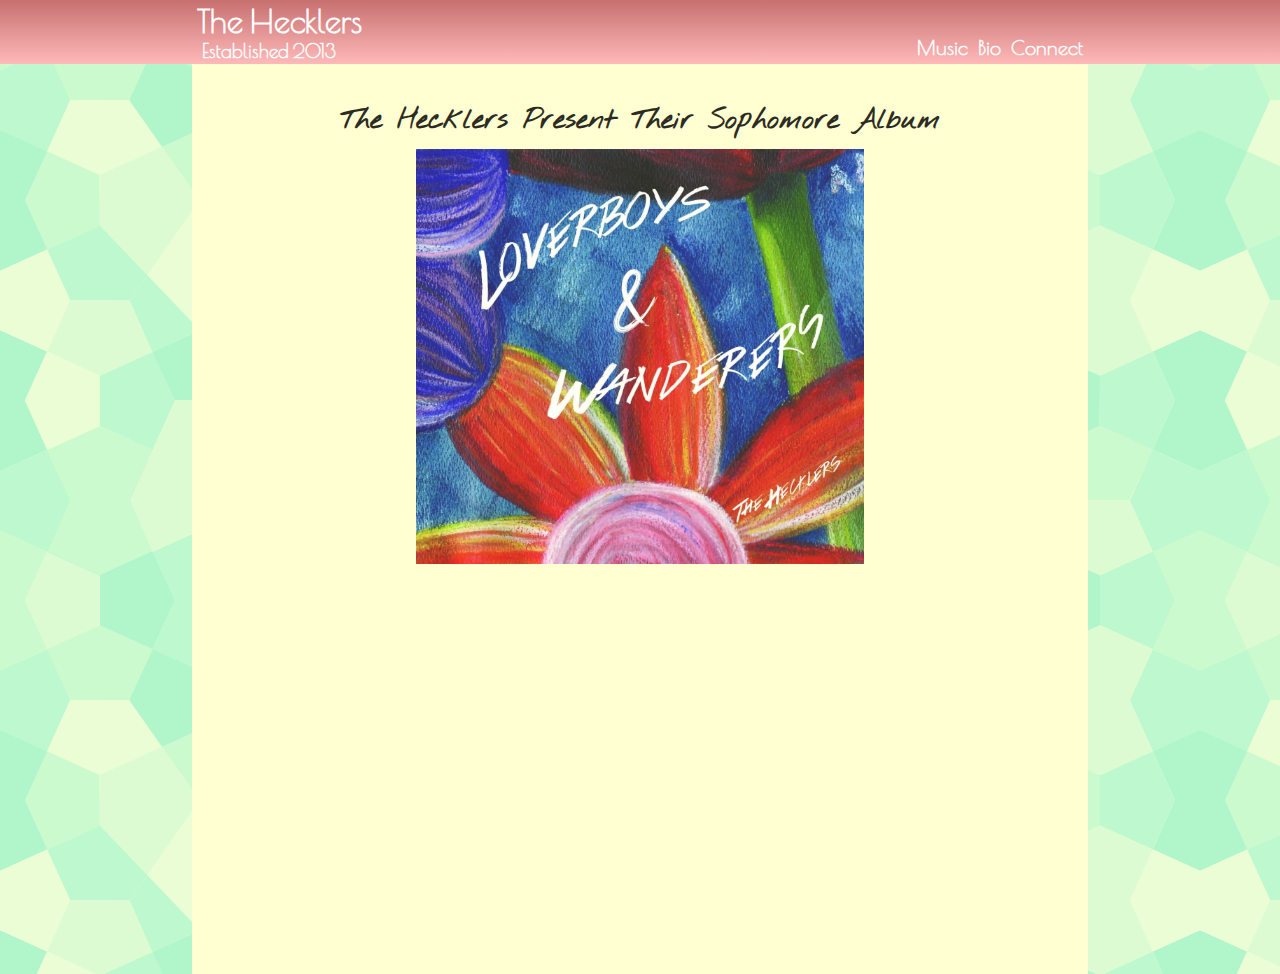
<file: index.html>
<!DOCTYPE html>
<html>
<head>
	<title>The Hecklers</title>
	<link rel="stylesheet" type="text/css" href="css/index.css">
	<link href='http://fonts.googleapis.com/css?family=Poiret+One|Indie+Flower|Fredericka+the+Great|Nothing+You+Could+Do' rel='stylesheet' type='text/css'>
	<link rel="shortcut icon" href="images/FlowerSmall.jpg"/>
	<script src="https://ajax.googleapis.com/ajax/libs/jquery/2.1.3/jquery.min.js"></script>
	<script src="js/animation.js"></script>
</head>
<body>
	<div id="headingWrap">
		<div id="headingArea">
			<div id="logoArea">
				<a href="index.html"><h1 id="logo">The Hecklers</h1></a>
				<h3>Established 2013</h3>
			</div>
			<div id="navArea">
				<ul id="navList">
					<li><a href="connect.html" class="pageLink">Connect</a></li>
					<li><a href="bio.html" class="pageLink">Bio</a></li>
					<li><a href="music.html" class="pageLink">Music</a></li>
				</ul>
			</div>
		</div>
	</div>
	<div class="content" id="indexContent">
		<p id="albumIntro">The Hecklers Present Their Sophomore Album</p>
		<img id="albumArt" src="images/LoverboysAndWanderersCover.jpg">
		<p id="orderMessage">Listen Here!</p>
		<div id="storeIcons">
			<a id='googleLink' href='https://play.google.com/store/music/album/The_Hecklers_Loverboys_Wanderers?id=Byihupob6ry2jopnxwel7wwrfxy'><img src='images/googleIcon.png' class='storeIcon'></a>
			<a id='cdBabyLink' href='http://www.cdbaby.com/cd/thehecklers12'><img src='images/cdBabyIcon.png' class='storeIcon'></a>
			<a id='amazonLink' href='http://www.amazon.com/Loverboys-Wanderers-Hecklers/dp/B013QD0I7C/'><img src='images/amazonIcon.png' class='storeIcon'></a>
			<a id='amazonLink' href='https://itunes.apple.com/us/album/loverboys-wanderers/id1029119280'><img src='images/itunesIcon.png' class='storeIcon'></a>
			<a id='spotifyLink' href='https://play.spotify.com/album/5rdeUxSdllvIRg0PjMTfB7?play=true&utm_source=open.spotify.com&utm_medium=open'><img src='images/spotifyIcon.png' class='storeIcon'></a>
		</div>
		<div style="clear: both" />
		<div id="bandCampWrapper">
			<iframe id="homePageBandcamp" style="border: 0; width: 100%; height: 42px;" src="http://bandcamp.com/EmbeddedPlayer/album=2565489598/size=small/bgcol=333333/linkcol=4ec5ec/artwork=none/transparent=true/" seamless><a href="http://thehecklers.bandcamp.com/album/dew-on-the-grass-in-the-morning">Dew on the Grass in the Morning by The Hecklers</a></iframe>
		</div>
		<p id="copyrightMessage">&copy; 2015 The Hecklers</p>
	</div>
</body>
</html>
</file>
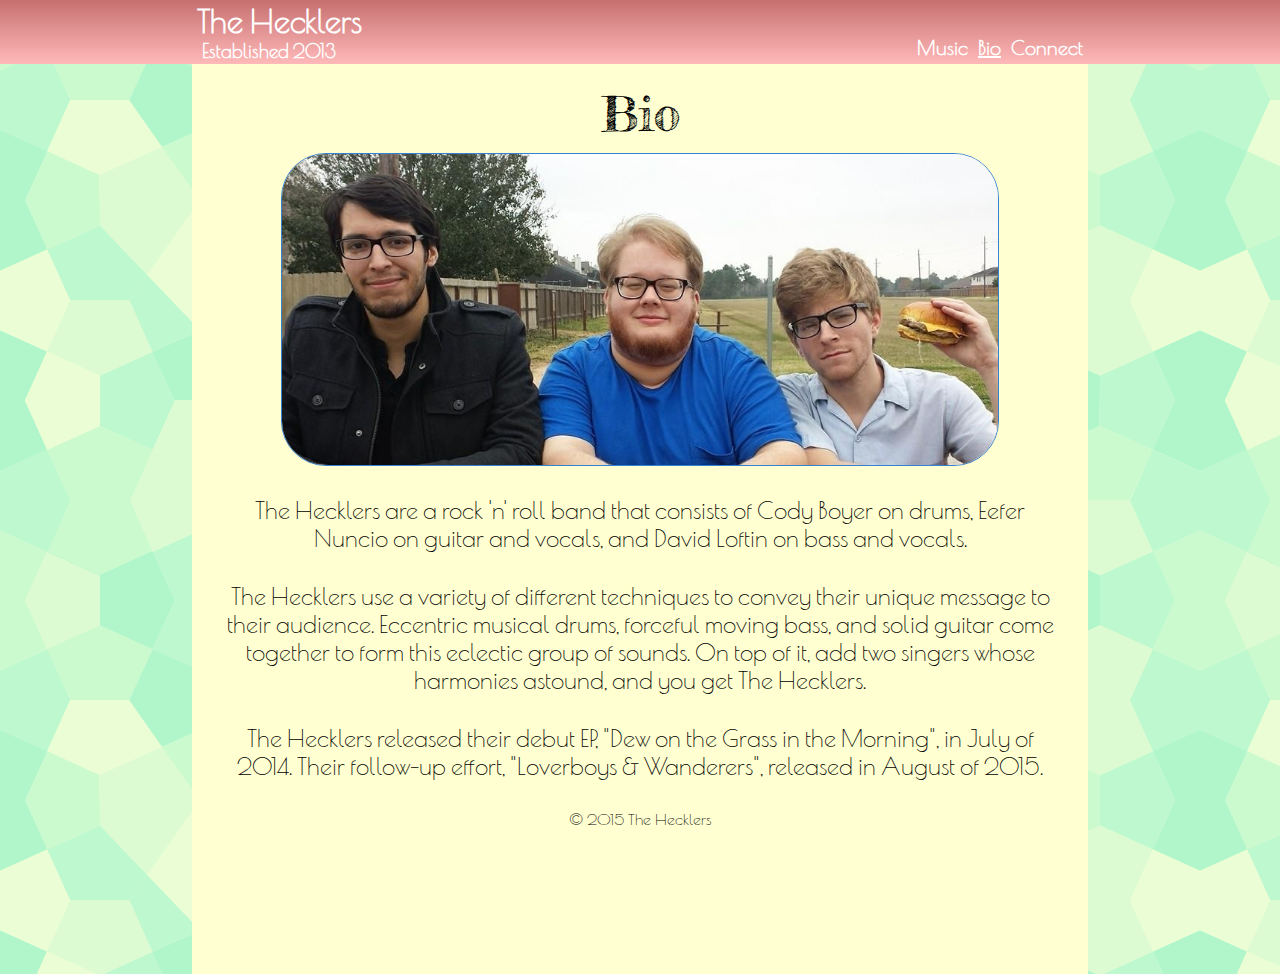
<file: bio.html>
<!DOCTYPE html>
<html>
<head>
	<title>The Hecklers</title>
	<link rel="stylesheet" type="text/css" href="css/index.css">
	<link href='http://fonts.googleapis.com/css?family=Poiret+One|Indie+Flower|Fredericka+the+Great|Nothing+You+Could+Do' rel='stylesheet' type='text/css'>
	<link rel="shortcut icon" href="images/FlowerSmall.jpg"/>
</head>
<body>
	<div id="headingWrap">
		<div id="headingArea">
			<div id="logoArea">
				<a href="index.html"><h1 id="logo">The Hecklers</h1></a>
				<h3>Established 2013</h3>
			</div>
			<div id="navArea">
				<ul id="navList">
					<li><a href="connect.html" class="pageLink">Connect</a></li>
					<li><a href="bio.html" class="activePage">Bio</a></li>
					<li><a href="music.html" class="pageLink">Music</a></li>
				</ul>
			</div>
		</div>
	</div>
	</div>
	<div class="content" id="bioContent">
		<h4>Bio</h4>
		<img id="bandPic" src="images/bandPic.jpg">
		<p>The Hecklers are a rock 'n' roll band that consists of Cody Boyer on drums, Eefer Nuncio on guitar and vocals, and David Loftin on bass and vocals.</p>
		<p>The Hecklers use a variety of different techniques to convey their unique message to their audience.  Eccentric musical drums, forceful moving bass, and solid guitar come together to form this eclectic group of sounds.  On top of it, add two singers whose harmonies astound, and you get The Hecklers.</p>
		<p>The Hecklers released their debut EP, "Dew on the Grass in the Morning", in July of 2014.  Their follow-up effort, "Loverboys & Wanderers", released in August of 2015.</p>
		<div id="copyrightMessage">&copy; 2015 The Hecklers</div>
	</div>
</body>
</html>
</file>
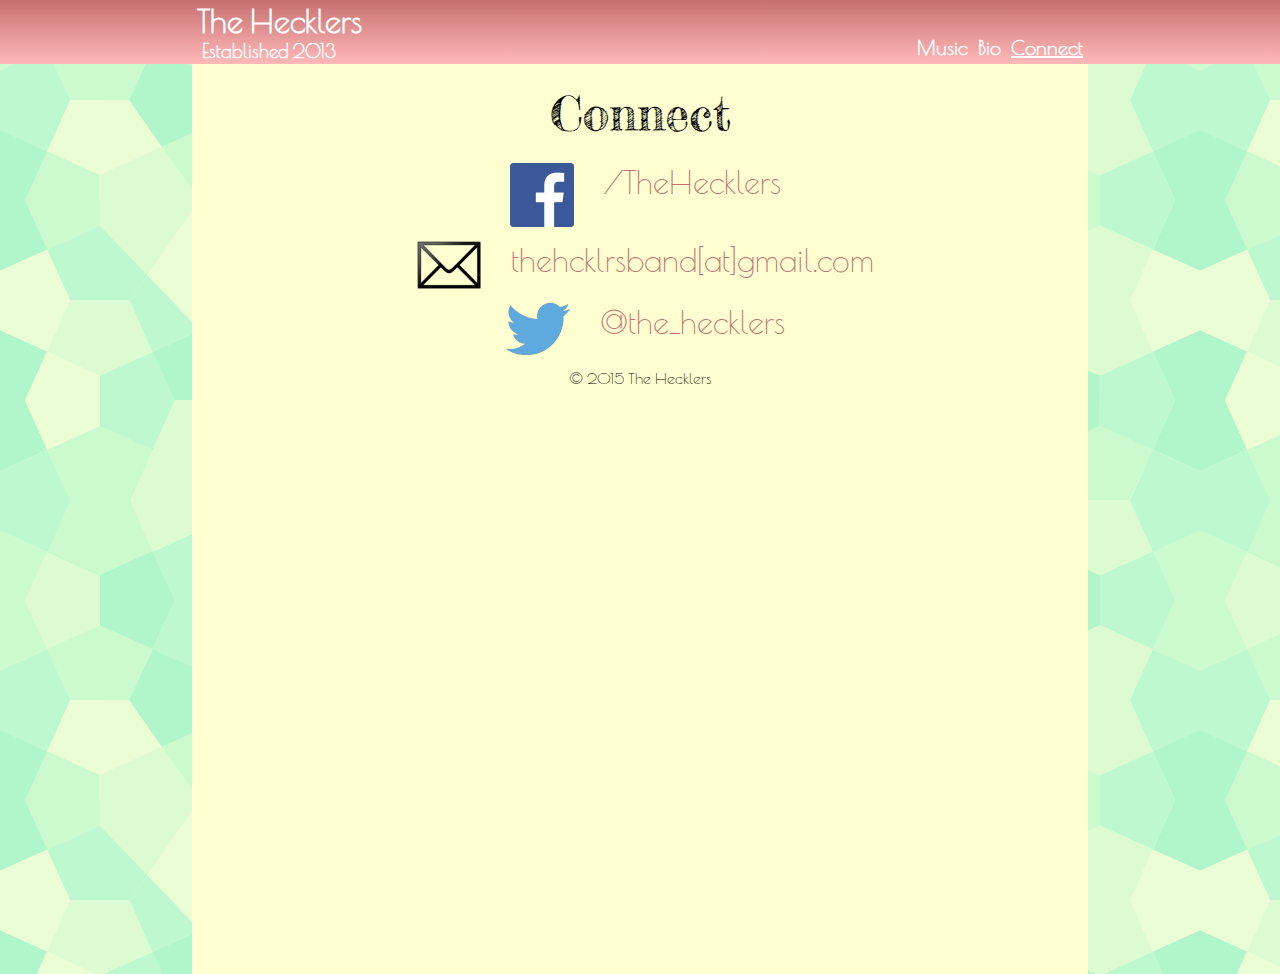
<file: connect.html>
<!DOCTYPE html>
<html>
<head>
	<title>The Hecklers</title>
	<link rel="stylesheet" type="text/css" href="css/index.css">
	<link href='http://fonts.googleapis.com/css?family=Poiret+One|Indie+Flower|Fredericka+the+Great|Nothing+You+Could+Do' rel='stylesheet' type='text/css'>
	<link rel="shortcut icon" href="images/FlowerSmall.jpg"/>
</head>
<body>
	<div id="headingWrap">
		<div id="headingArea">
			<div id="logoArea">
				<a href="index.html"><h1 id="logo">The Hecklers</h1></a>
				<h3>Established 2013</h3>
			</div>
			<div id="navArea">
				<ul id="navList">
					<li><a href="connect.html" class="activePage">Connect</a></li>
					<li><a href="bio.html" class="pageLink">Bio</a></li>
					<li><a href="music.html" class="pageLink">Music</a></li>
				</ul>
			</div>
		</div>
	</div>
	<div class="content" id="connectContent">
		<h4>Connect</h4>
		<div id="connectLinkWrapper">
			<a id='facebookLink' href='https://www.facebook.com/TheHecklers'><img src='images/facebookIcon.png' class='storeIcon'></a>
			<a href='https://www.facebook.com/TheHecklers'><p id='facebookText'>/TheHecklers</p></a>
		</div>
		<div style="clear: both" />
		<div id="connectLinkWrapper">
			<a id='emailLink' href='mailto:thehcklrsband@gmail.com'><img src='images/emailIcon.png' class='storeIcon'></a>
			<a href='mailto:thehcklrsband@gmail.com'><p id='emailText'>thehcklrsband[at]gmail.com</p></a>
		</div>
		<div style="clear: both" />
		<div id="connectLinkWrapper">
			<a id='twitterLink' href='http://www.twitter.com/the_hecklers'><img src='images/twitterIcon.png' class='storeIcon'></a>
			<a href='http://www.twitter.com/the_hecklers'><p id='twitterText'>@the_hecklers</p></a>
		</div>
		<div id="copyrightMessage">&copy; 2015 The Hecklers</div>
	</div>
</body>
</html>
</file>
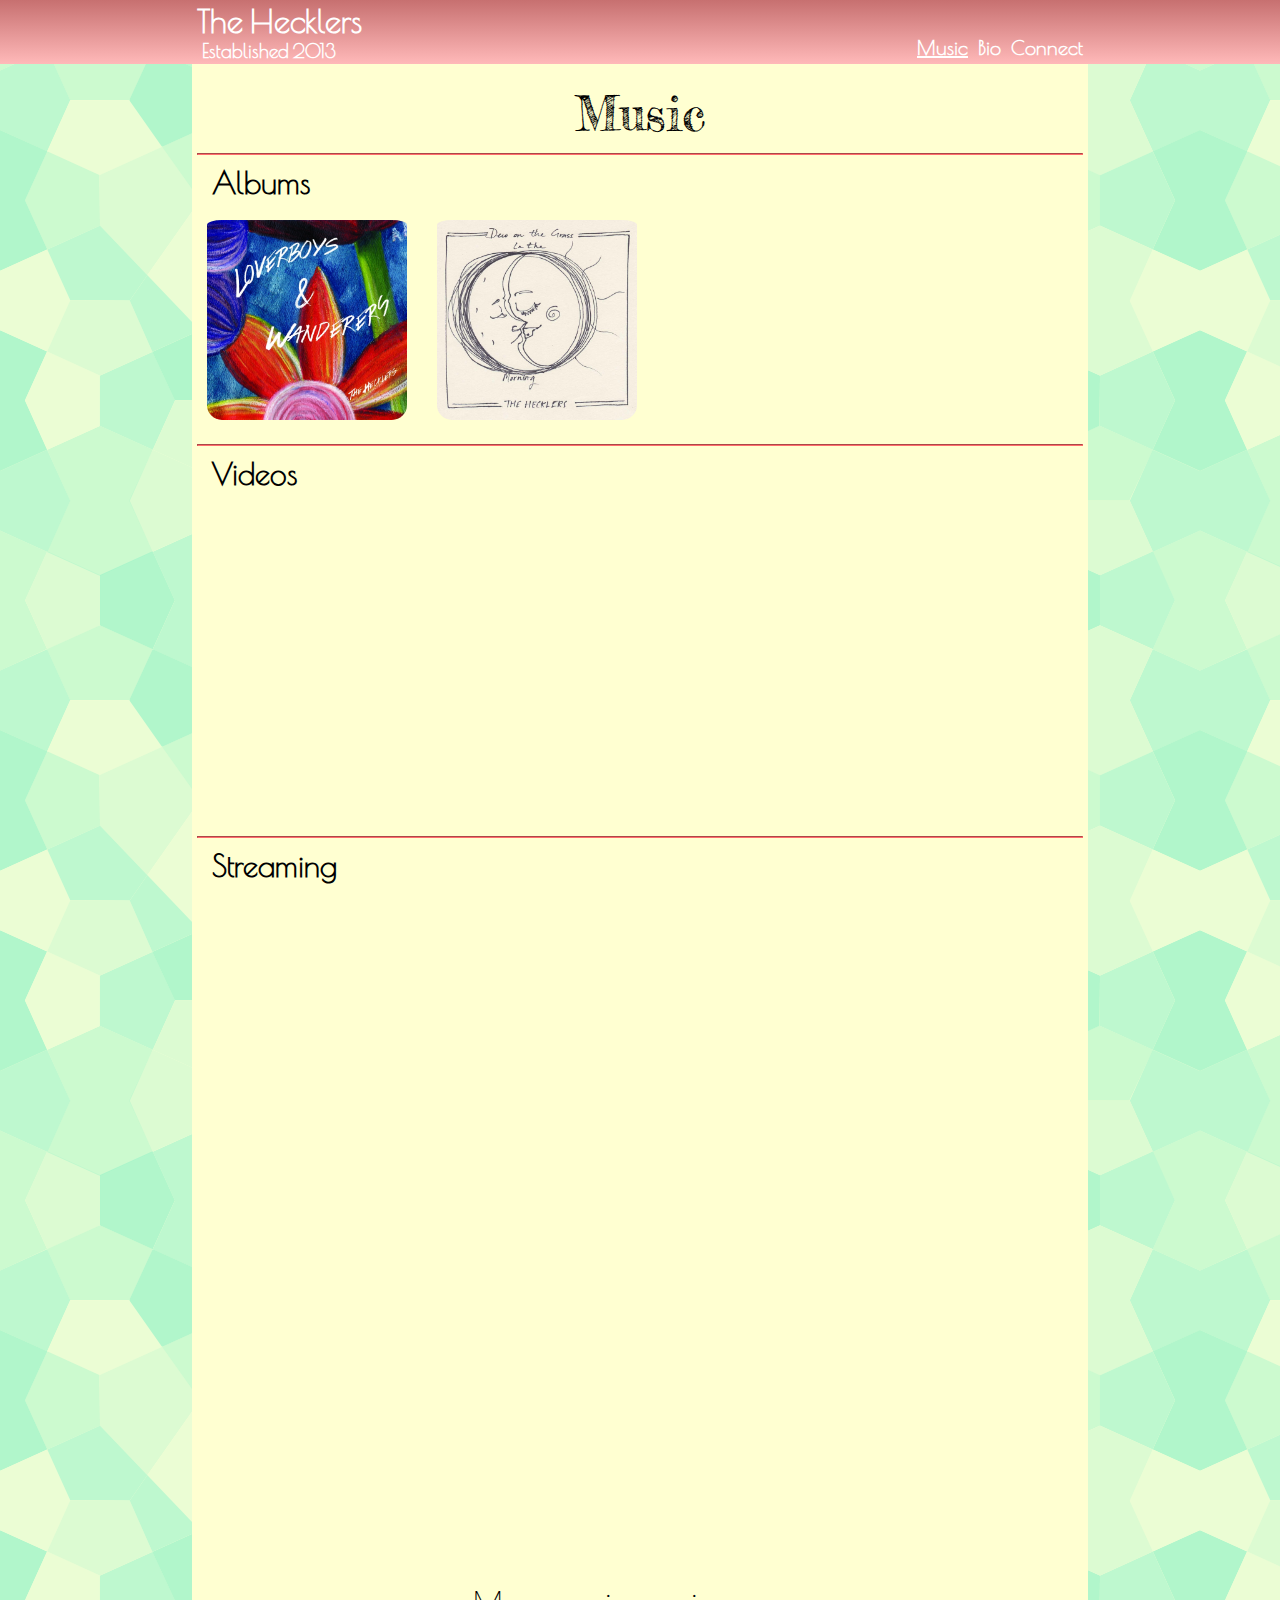
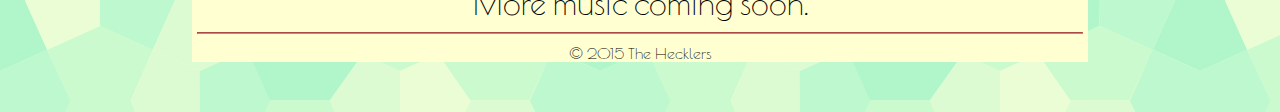
<file: music.html>
<!DOCTYPE html>
<html>
<head>
	<title>The Hecklers</title>
	<link rel="stylesheet" type="text/css" href="css/index.css">
	<link href='http://fonts.googleapis.com/css?family=Poiret+One|Indie+Flower|Fredericka+the+Great|Nothing+You+Could+Do' rel='stylesheet' type='text/css'>
	<link rel="shortcut icon" href="images/FlowerSmall.jpg"/>
	<script src="https://ajax.googleapis.com/ajax/libs/jquery/2.1.3/jquery.min.js"></script>
	<script src="js/animation.js"></script>
</head>
<body>
	<div id="headingWrap">
		<div id="headingArea">
			<div id="logoArea">
				<a href="index.html"><h1 id="logo">The Hecklers</h1></a>
				<h3>Established 2013</h3>
			</div>
			<div id="navArea">
				<ul id="navList">
					<li><a href="connect.html" class="pageLink">Connect</a></li>
					<li><a href="bio.html" class="pageLink">Bio</a></li>
					<li><a href="music.html" class="activePage">Music</a></li>
				</ul>
			</div>
		</div>
	</div>
	<div class="content" id="musicContent">
		<h4>Music</h4>
		<hr/>
		<div id="albumsArea">
			<h5 class="subsectionTitle">Albums</h5>
			<div class="albumContainer">
				<img class="albumArtPreview" src="images/LoverboysAndWanderersCover.jpg"></img>
				<div class="albumText">2015</div>
			</div>
			<div class="albumContainer">
				<img class="albumArtPreview" src="images/DewOnTheGrassCover.jpg"></img>
				<div class="albumText">2014</div>
			</div>
		</div>
		<div style="clear: both"/>
		<hr/>
		<div id="videosArea">
			<h5 class="subsectionTitle">Videos</h5>
			<div id="iframeWrapper">
				<iframe id="youtube" src="http://www.youtube.com/embed/c2M7xX_59Jg" frameborder="0" allowfullscreen></iframe>
			</div>
		</div>
		<div style="clear: both"/>
		<hr/>
		<div id="streamingArea">
			<h5 class="subsectionTitle">Streaming</h5>
			<div id="bandcampWrapper">
				<iframe style="border: 0; width: 350px; height: 687px;" src="http://bandcamp.com/EmbeddedPlayer/album=2565489598/size=large/bgcol=333333/linkcol=0f91ff/transparent=true/" seamless><a href="http://thehecklers.bandcamp.com/album/dew-on-the-grass-in-the-morning">Dew on the Grass in the Morning by The Hecklers</a></iframe>
			</div>
		</div>
		<p>More music coming soon.</p>
		<hr/>
		<div id="copyrightMessage">&copy; 2015 The Hecklers</div>
	</div>
</body>
</html>
</file>
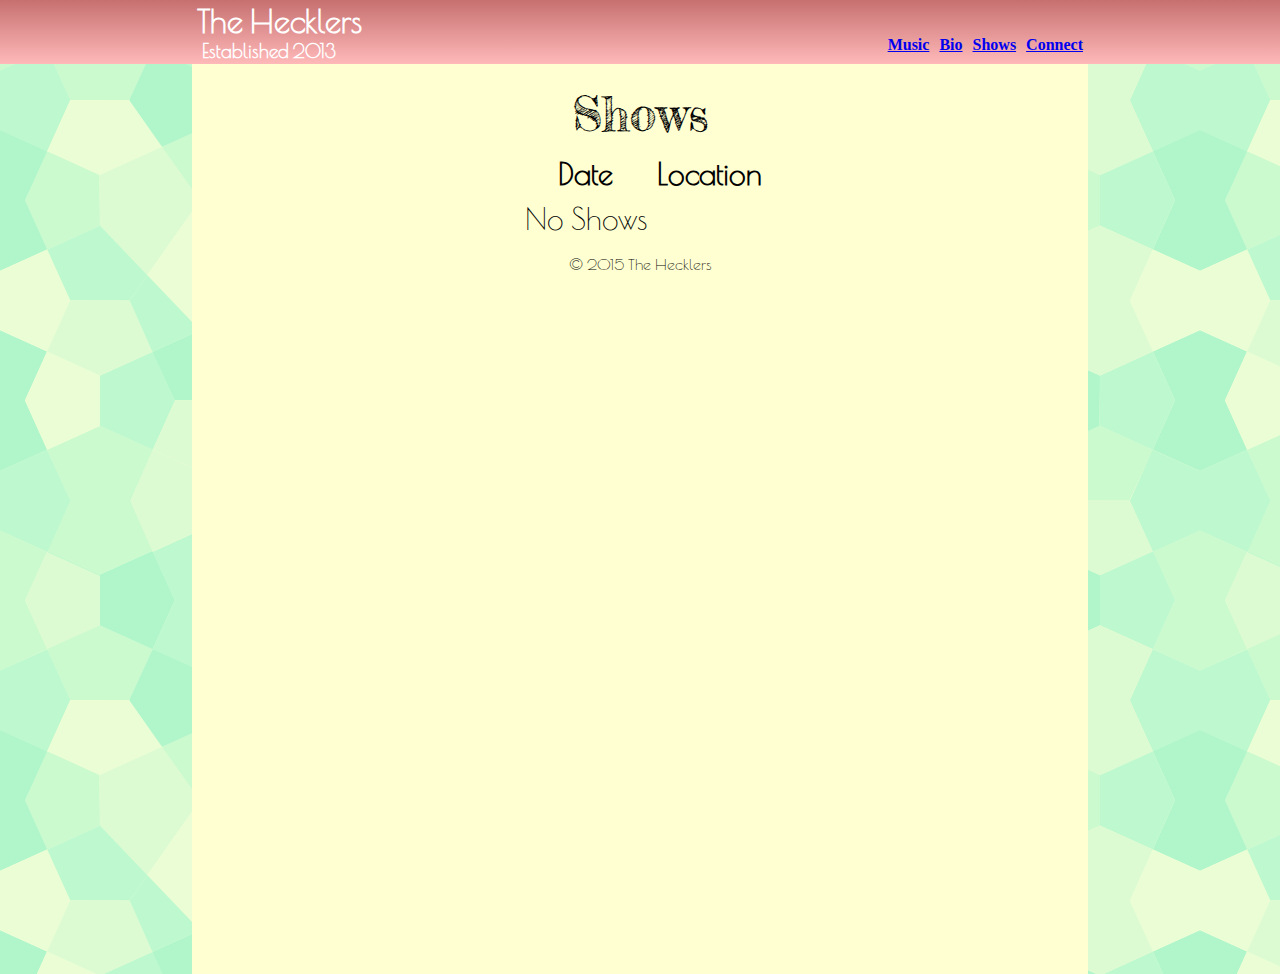
<file: shows.html>
<!DOCTYPE html>
<html style='height: 100%;'>
<head>
	<title>The Hecklers</title>
	<link rel="stylesheet" type="text/css" href="css/index.css">
	<link href='http://fonts.googleapis.com/css?family=Poiret+One|Indie+Flower|Fredericka+the+Great|Nothing+You+Could+Do' rel='stylesheet' type='text/css'>
	<link rel="shortcut icon" href="images/FlowerSmall.jpg"/>
</head>
<body style='height: 100%;'>
	<div id="headingWrap">
		<div id="headingArea">
			<div id="logoArea">
				<a href="index.html"><h1 id="logo">The Hecklers</h1></a>
				<h3>Established 2013</h3>
			</div>
			<div id="navArea">
				<ul id="navList">
					<li><a href="connect.html">Connect</a></li>
					<li><a href="shows.html">Shows</a></li>
					<li><a href="bio.html">Bio</a></li>
					<li><a href="music.html">Music</a></li>
				</ul>
			</div>
		</div>
	</div>
	<div class="content" id="showsContent">
		<h4>Shows</h4>
		<table>
			<tr>
				<th>Date</th>
				<th>Location</th>
			</tr>
			<tr>
				<td>No Shows</td>
			</tr>
		</table>
		<div id="copyrightMessage">&copy; 2015 The Hecklers</div>
	</div>
</body>
</html>
</file>
<file: css/index.css>
#headingWrap{
	background: -webkit-linear-gradient(#C77070, #FFB9B9); /* For Safari 5.1 to 6.0 */
  	background: -o-linear-gradient(#C77070, #FFB9B9); /* For Opera 11.1 to 12.0 */
  	background: -moz-linear-gradient(#C77070, #FFB9B9); /* For Firefox 3.6 to 15 */
  	background: linear-gradient(#C77070, #FFB9B9); /* Standard syntax */
	width: 100%;
	margin: 0;
}

#headingArea {
	min-width: 200px;
	width: 70%;
	margin: 0 auto;
	padding: 2px 0;
}

body {
	margin: 0;
	background-image: url("../images/Background.png");
}

.content {
	min-width: 200px;
	width: 70%;
	margin: 0 auto;
	background-color: white;
	padding-top: 10px;
	height: 100%;
}

img {
	margin: 10px auto;
}

h1, h3, #navList a.pageLink {
	margin: 0;
	font-family: 'Poiret One', cursive;
	color: white;
	text-decoration: none;
}

#navList a.pageLink {
	font-size: 125%;
}

h3 {
	padding-left: 5px;
}

#logoArea {
	width: 40%;
	margin: 0;
	display: inline-block;
	padding-left: 5px;
}

#navArea {
	width: 55%;
	margin: 0;
	float: right;
	display: inline-block;
	margin-top: 18px;
}

#navList li {
	display: inline-block;
	float: right;
	padding: 0 5px;
	font-weight: bold;
}

#navList ul {
	float: right;
	margin-bottom: 0;
}

#navList a:hover {
	color: #4D94FF;
}

/* Bio */

#bioContent p, #connectContent p, #showsContent p,  #musicContent p {
	text-align: center;
	font-family: 'Poiret One', cursive;
	font-size: 200%;
	margin: 10px;
}

#bioContent p {
	margin: 30px;
	font-size: 24px;
}

#bioContent h4, #connectContent h4, #showsContent h4, #musicContent h4 {
	text-align: center;
	font-family: 'Fredericka the Great', cursive;
	font-size: 300%;
	font-weight: normal;
	margin-bottom: 10px;
}


#showsContent table {
	margin: 0 auto;
	font-size: 30px;
	font-family: 'Poiret One', cursive;
	border-collapse: separate;
}

#showsContent td {
	padding: 7px;
	text-align: center;
}

h4, img {
	margin-top: 0;
	padding-top: 10px;
}

/* Index */

#albumIntro {
	text-align: center;
	font-family: 'Nothing You Could Do', cursive;
	font-size: 175%;
	font-weight: bold;
	margin-bottom: 0;
}

/*#albumTitle {
	text-align: center;
	font-family: 'Nothing You Could Do', cursive;
	font-size: 175%;
	font-weight: bold;
}*/

#albumArt {
	max-width: 640px;
	width: 50%;
	display: block;
	margin: 0 auto;
}

#orderMessage {
	text-align: center;
	font-family: 'Fredericka the Great', cursive;
	font-size: 300%;
	margin-bottom: 10px;
}

/* Store Icons */

.storeIcon {
	height: auto;
	width: 64px;
	display: block;
	float: left;
	margin: 0 20px;
}

#storeIcons {
	width: auto;
	margin: 0 auto 10px;
	text-align: center;
}

#storeIcons a {
	display: inline-block;
}

#copyrightMessage {
	text-align: center;
	font-family: 'Poiret One', cursive;
	width: auto;
	margin: 10px auto 50px;
}

#iframeWrapper {
	width: 100%;
	max-width: 560px;
	overflow: hidden;
	margin: 0 auto 30px;
}

#player {
	margin: 0 auto;	
}

#bandcampWrapper {
	width: 100%;
	max-width: 560px;
	overflow: hidden;
	border-radius: 45px;
	margin: 0 auto;
	text-align: center;
}

#youtube {
	width: 100%;
	max-width: 560px;
	margin: 0 auto;
	display: block;
	height: 315px;
	overflow: hidden;
}

#bandPic {
	border: solid 1px #3382D6;
	border-radius: 45px;
	display: block;
	margin: 0 auto;
	padding: 0;
	width: 80%;
}

#connectLinkWrapper {
	width: auto;
	margin: 0 auto;
	display: inline-block;
}

#connectLinkWrapper a {
	color: blue;
	text-decoration: none;
	float: left;
}

#facebookText {
	margin-top: 25px;
	color: #C77070;
}

#emailText {
	margin-top: 15px;
	color: #C77070;
}

#twitterText {
	margin-top: 20px;
	color: #C77070;	
}


#bandCampWrapper {
	text-align: center;
	margin: 0 auto;
}

#homePageBandcamp {
	max-width: 658px;
	margin: 0 auto;
}

#connectContent {
	text-align: center;
}

#connectContent p {
	font-size: 32px;
}

/* Music */

.albumContainer {
	display: block;
	position: relative;
	float: left;
	margin: 10px 15px;
}

.subsectionTitle {
	font-size: 30px;
	padding-left: 15px;
	font-family: 'Poiret One', cursive;
	margin: 0 5px;
}

.albumArtPreview {
	width: 200px;
	height: 200px;
	border-radius: 15px;
}

.albumText {
	text-align: center;
	width: 100%;
	background-color: #FF6C6C;
	color: white;
	position: absolute;
	z-index: 1;
	bottom: 30px;
	opacity: 0.8;
}

hr {
	color: #FF6C6C;
	border-color: #FF6C6C;
	background-color: #FF6C6C;
	margin: 0 5px 10px;
}

a.activePage {
	text-decoration: underline;
	font-size: 125%;	
	font-family: 'Poiret One', cursive;
	color: white;
}

.content { 
/*  background: url(../images/Parchment.jpg) no-repeat center center fixed; 
  -webkit-background-size: cover;
  -moz-background-size: cover;
  -o-background-size: cover;
  background-size: cover;*/
  background-color: #FFFFD1;
  min-height: 100vh;
}

body {
	min-height: 100vh;
}

html {
	height: auto;
	min-height: 100%;
}

#logoArea a {
	text-decoration: none;	
}
</file>
